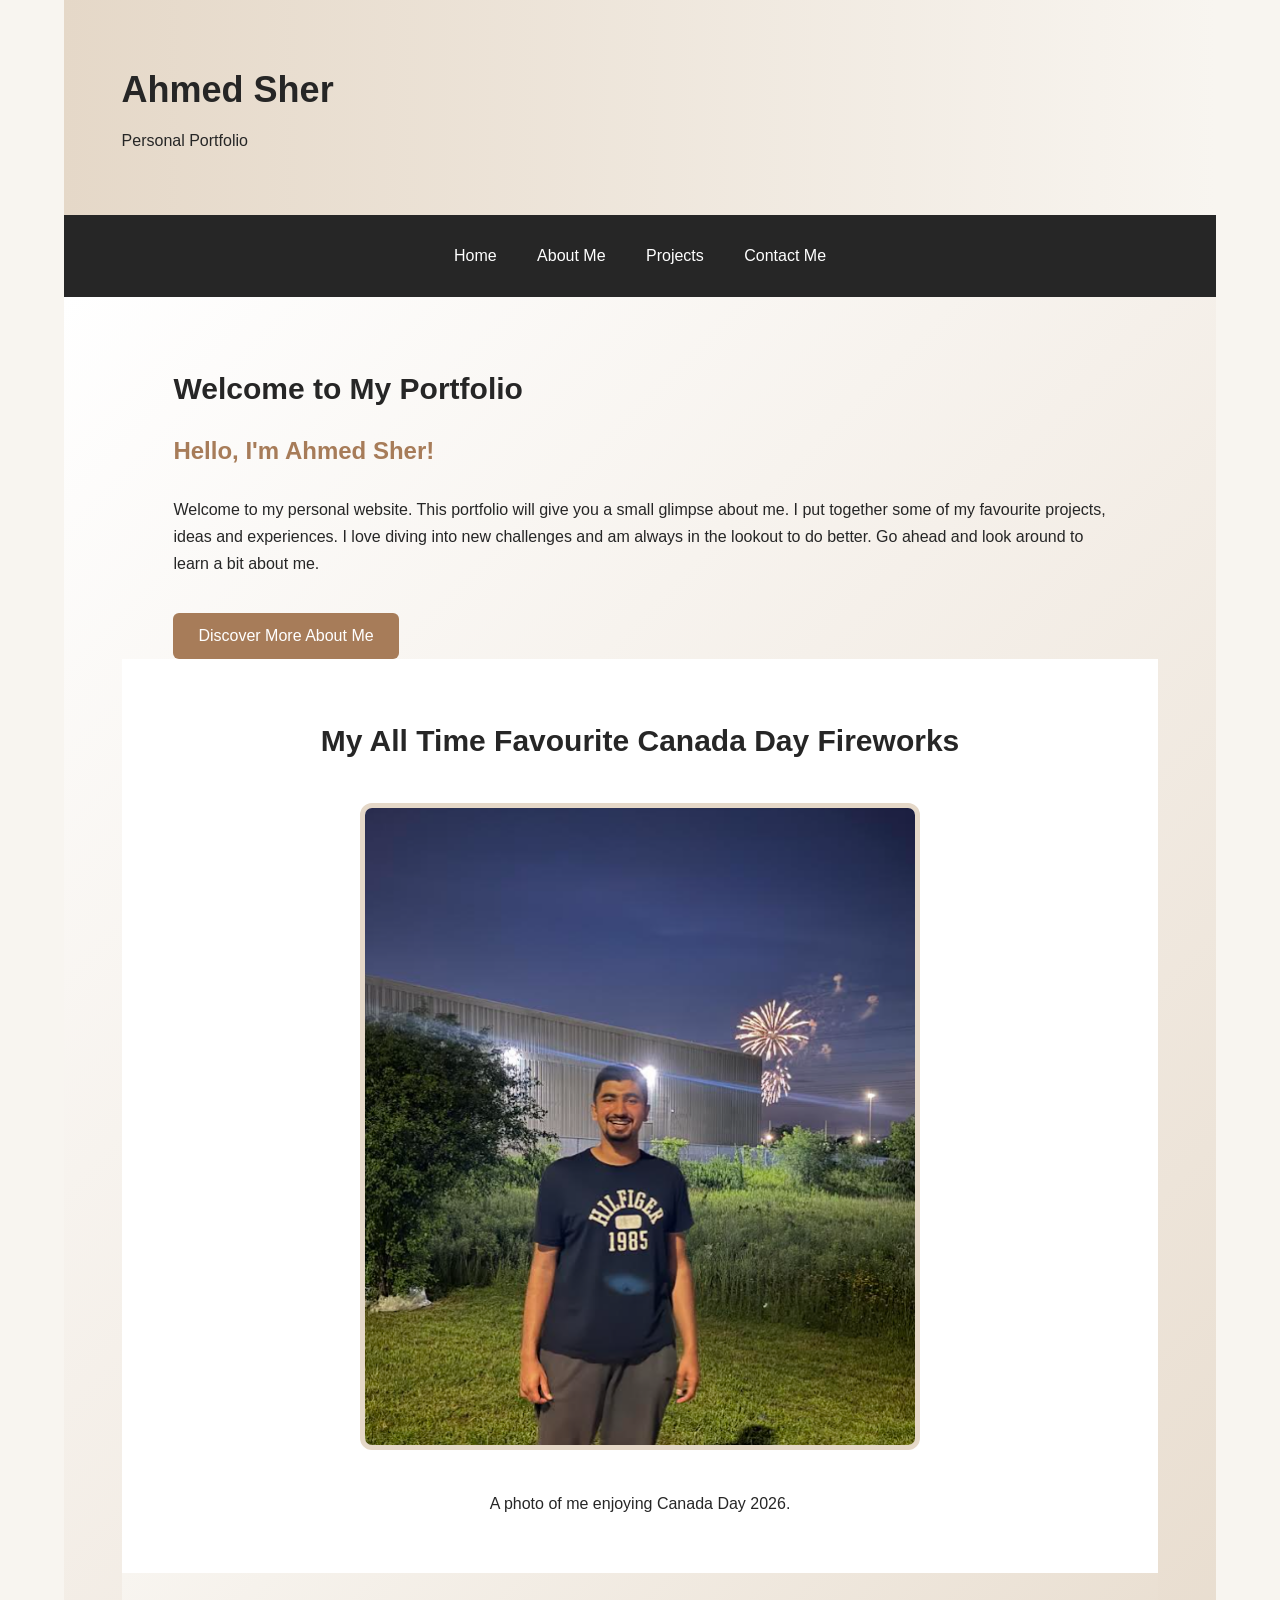
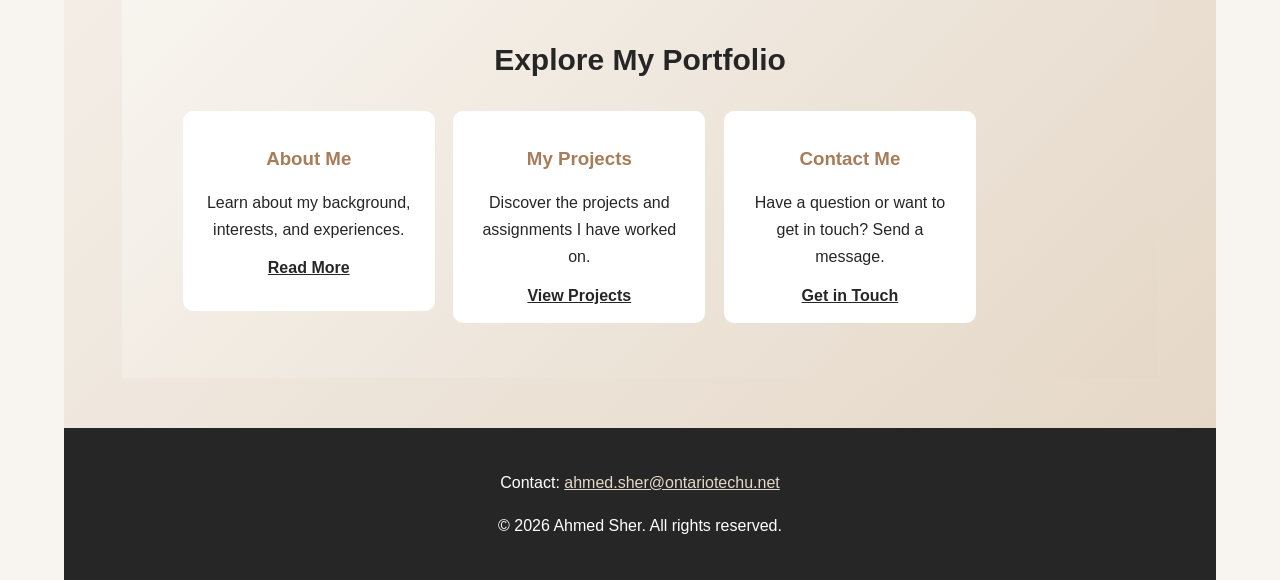
<file: index.html>
<!DOCTYPE html>
<html lang="en">
<head>
    <meta charset="UTF-8">
    <meta name="viewport" content="width=device-width, initial-scale=1.0">
    <title>Ahmed Sher | Home</title>
    <link rel="stylesheet" href="style.css">
    <link rel="stylesheet" href="desktop.css" media="(min-width: 1025px)">
    <link rel="stylesheet" href="tablet.css" media="(min-width: 601px) and (max-width: 1024px)">
    <link rel="stylesheet" href="mobile.css" media="(max-width: 600px)">
</head>

<body>
    <div id="wrapper">

        <header id="banner">
            <h1>Ahmed Sher</h1>
            <p>Personal Portfolio</p>
        </header>

        <nav>
            <a href="index.html">Home</a>
            <a href="about.html">About Me</a>
            <a href="project.html">Projects</a>
            <a href="contact.html">Contact Me</a>
        </nav>

        <main>
            <article id="welcome">
                <h2>Welcome to My Portfolio</h2>

                <p class="intro-text">
                    Hello, I'm Ahmed Sher!
                </p>

                <p>
                    Welcome to my personal website.
                    This portfolio will give you a small glimpse about me. I put together some of my favourite projects, ideas and experiences. I love diving into new challenges and am always in the lookout to do better. Go ahead and look around to learn a bit about me.
                </p>

                <a href="about.html" class="button">
                    Discover More About Me
                </a>
            </article>

            <section id="photo-section">
                <h2>My All Time Favourite Canada Day Fireworks</h2>

                <img src="ahmed-fireworks.png"
                     alt="Ahmed Sher outdoors with fireworks in the background"
                     class="home-photo">

                <p>
                 A photo of me enjoying Canada Day 2026.   
                </p>
            </section>

            <section id="explore">
                <h2>Explore My Portfolio</h2>

                <div class="explore-box">
                    <h3>About Me</h3>
                    <p>
                        Learn about my background,
                        interests, and experiences.
                    </p>
                    <a href="about.html">Read More</a>
                </div>

                <div class="explore-box">
                    <h3>My Projects</h3>
                    <p>
                        Discover the projects and
                        assignments I have worked on.
                    </p>
                    <a href="project.html">View Projects</a>
                </div>

                <div class="explore-box">
                    <h3>Contact Me</h3>
                    <p>
                        Have a question or want to
                        get in touch? Send a message.
                    </p>
                    <a href="contact.html">Get in Touch</a>
                </div>

                <div class="clear"></div>
            </section>
        </main>

        <footer>
            <p>
                Contact:
                <a href="mailto:ahmed.sher@ontariotechu.net">
                    ahmed.sher@ontariotechu.net
                </a>
            </p>

            <p>
                &copy; 2026 Ahmed Sher.
                All rights reserved.
            </p>
        </footer>

    </div>
</body>
</html>
</file>
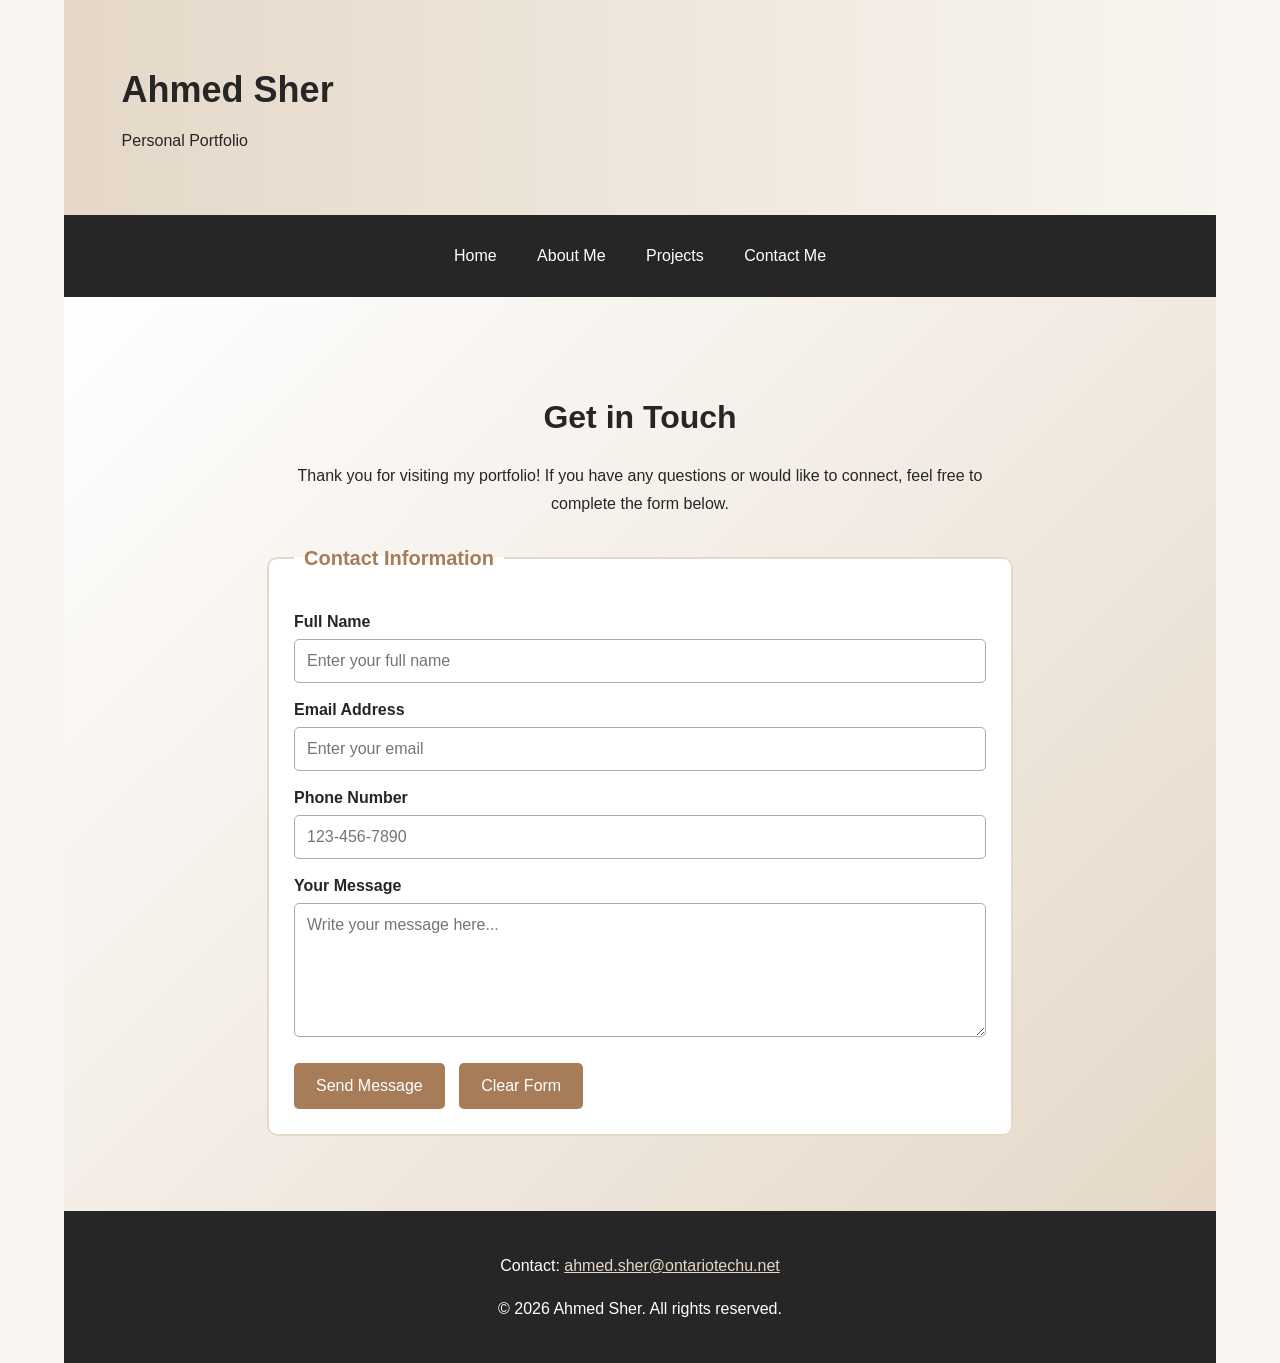
<file: contact.html>
<!DOCTYPE html>
<html lang="en">
<head>
    <meta charset="UTF-8">
    <meta name="viewport" content="width=device-width, initial-scale=1.0">
    <title>Ahmed Sher | Contact Me</title>
    <link rel="stylesheet" href="style.css">
    <link rel="stylesheet" href="desktop.css" media="(min-width: 1025px)">
    <link rel="stylesheet" href="tablet.css" media="(min-width: 601px) and (max-width: 1024px)">
    <link rel="stylesheet" href="mobile.css" media="(max-width: 600px)">
</head>

<body>
    <div id="wrapper">

        <header id="banner">
            <h1>Ahmed Sher</h1>
            <p>Personal Portfolio</p>
        </header>

        <nav>
            <a href="index.html">Home</a>
            <a href="about.html">About Me</a>
            <a href="project.html">Projects</a>
            <a href="contact.html">Contact Me</a>
        </nav>

        <main>
            <section id="contact">
                <h2>Get in Touch</h2>

                <p>
                    Thank you for visiting my portfolio!
                    If you have any questions or would
                    like to connect, feel free to
                    complete the form below.
                </p>

                <form action="mailto:ahmed.sher@ontariotechu.net"
                      method="post"
                      enctype="text/plain">

                    <fieldset>
                        <legend>Contact Information</legend>

                        <label for="fullname">Full Name</label>
                        <input type="text"
                               id="fullname"
                               name="fullname"
                               placeholder="Enter your full name"
                               required
                               minlength="2">

                        <label for="email">Email Address</label>
                        <input type="email"
                               id="email"
                               name="email"
                               placeholder="Enter your email"
                               required>

                        <label for="phone">Phone Number</label>
                        <input type="tel"
                               id="phone"
                               name="phone"
                               placeholder="123-456-7890"
                               pattern="[0-9]{3}-[0-9]{3}-[0-9]{4}"
                               title="Use the format 123-456-7890"
                               required>

                        <label for="comments">Your Message</label>
                        <textarea id="comments"
                                  name="comments"
                                  rows="6"
                                  placeholder="Write your message here..."
                                  required
                                  minlength="10"></textarea>

                        <input type="submit" value="Send Message">
                        <input type="reset" value="Clear Form">

                    </fieldset>
                </form>
            </section>
        </main>

        <footer>
            <p>
                Contact:
                <a href="mailto:ahmed.sher@ontariotechu.net">
                    ahmed.sher@ontariotechu.net
                </a>
            </p>

            <p>&copy; 2026 Ahmed Sher. All rights reserved.</p>
        </footer>

    </div>
</body>
</html>
</file>
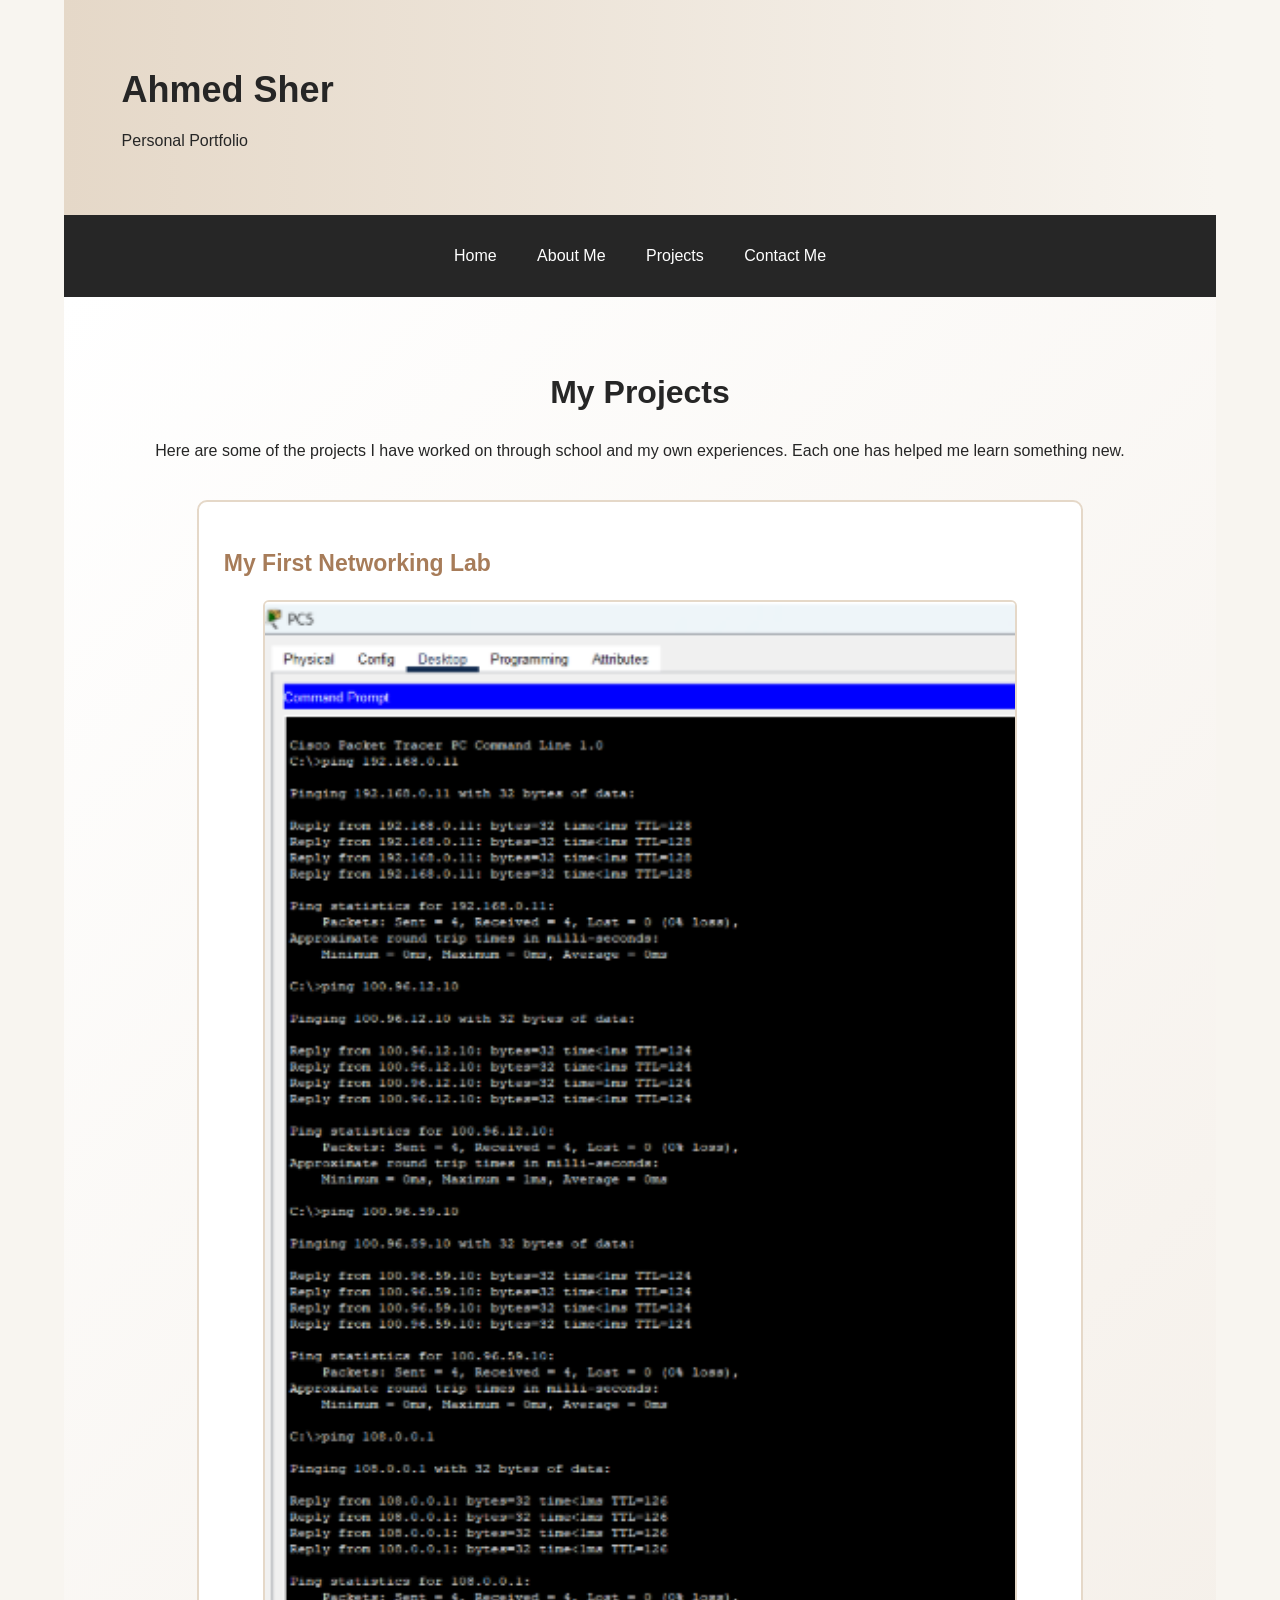
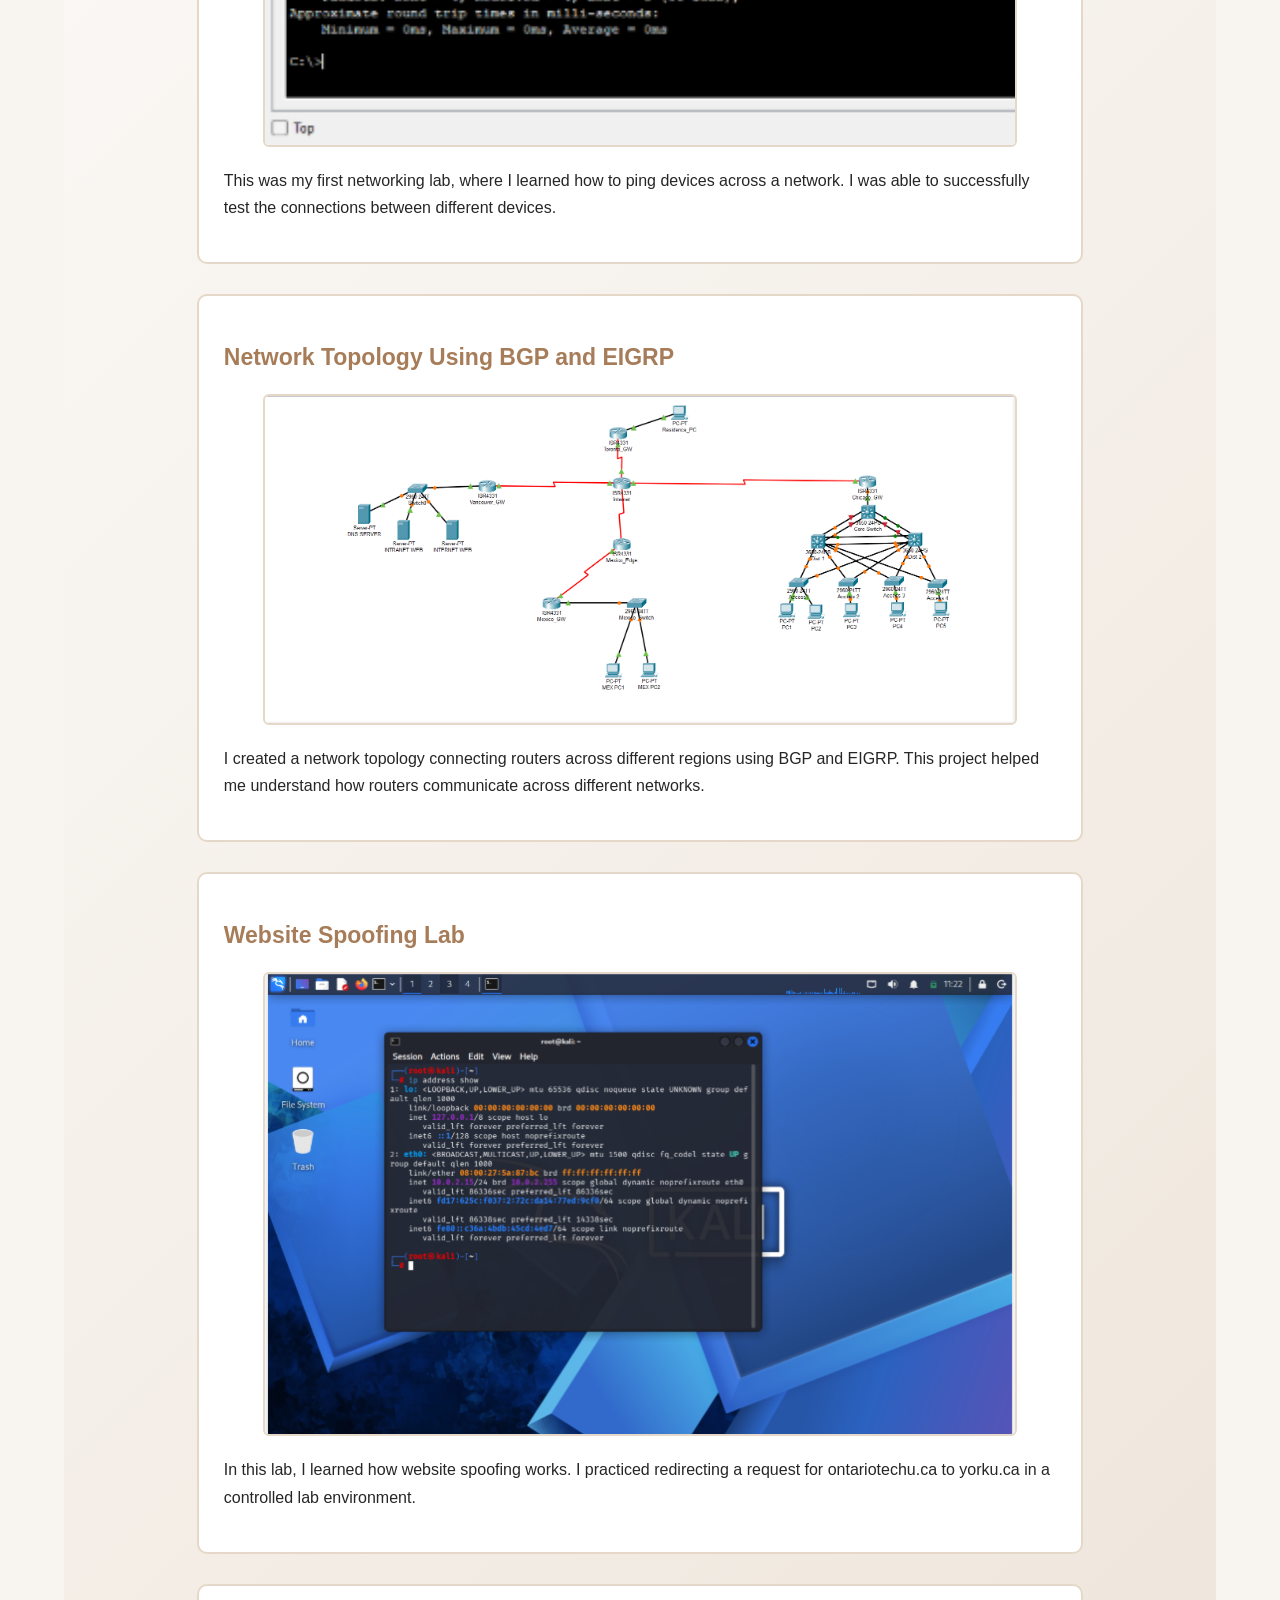
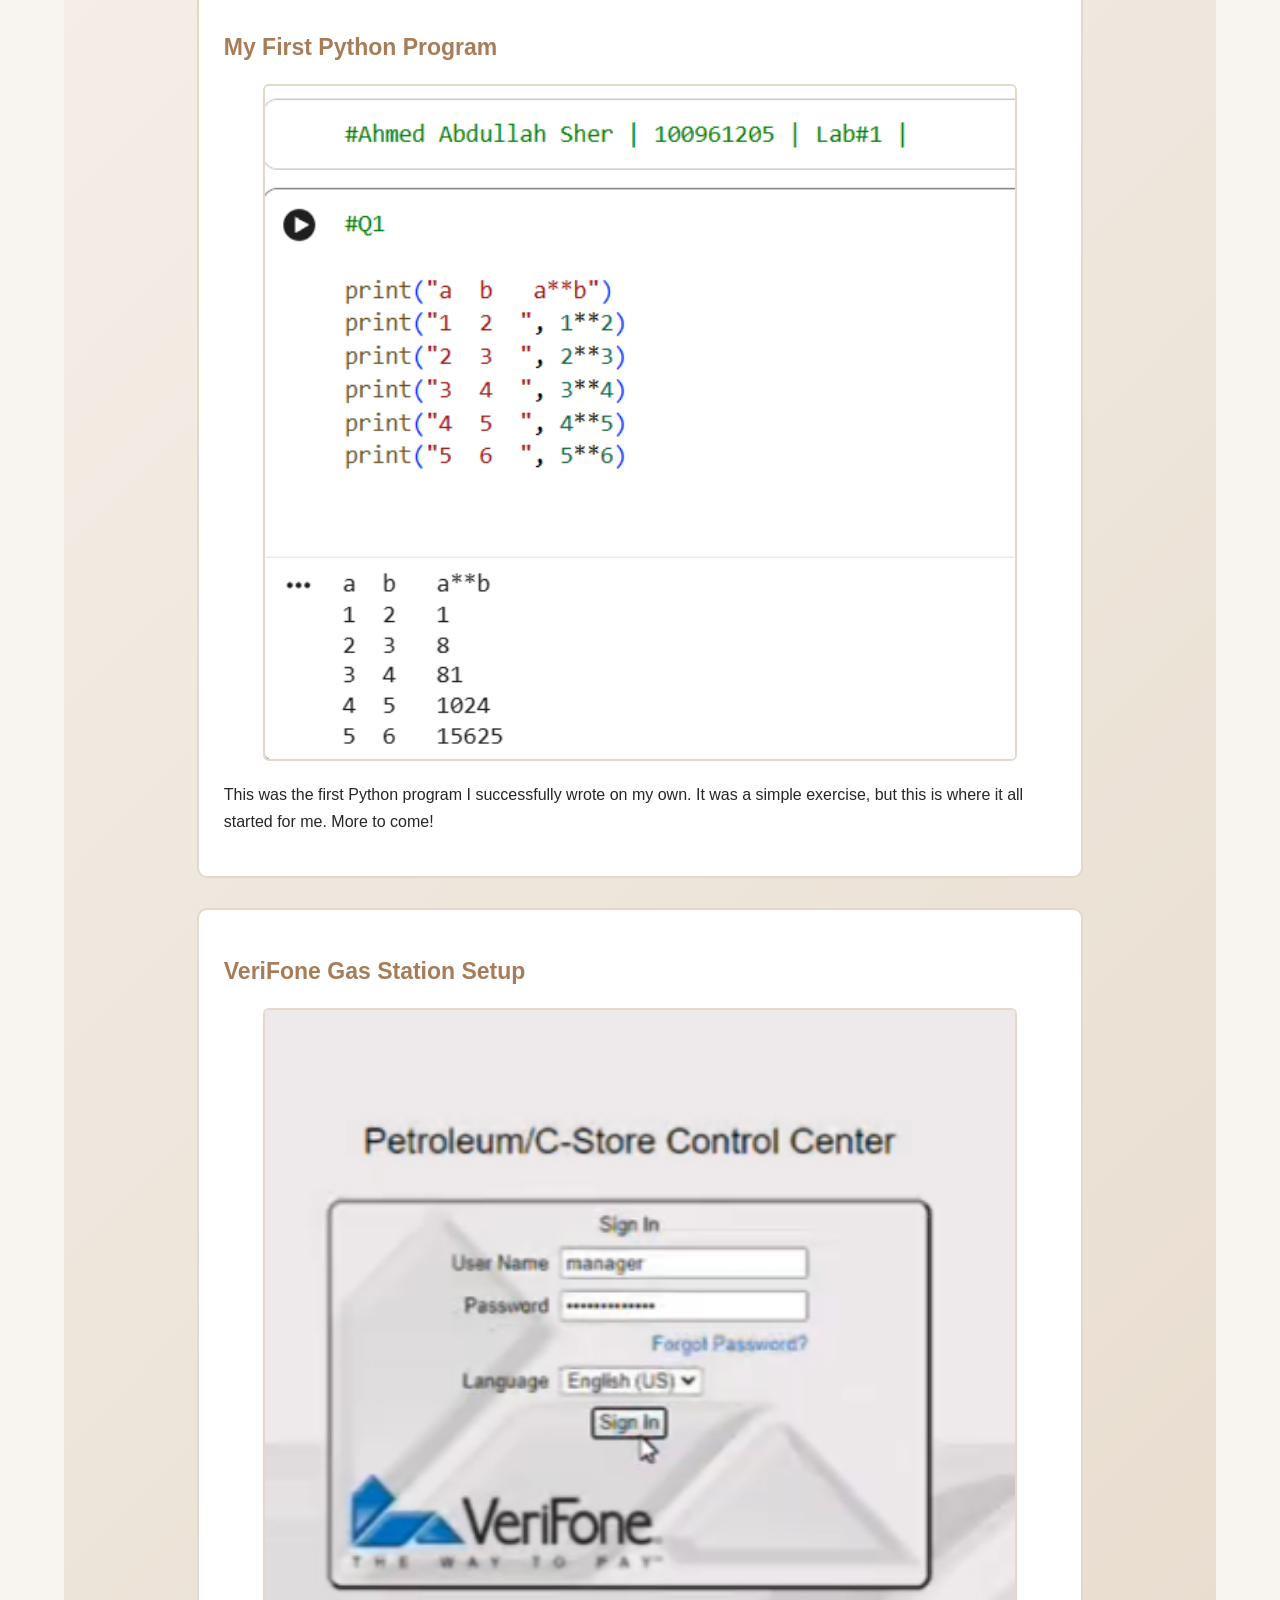
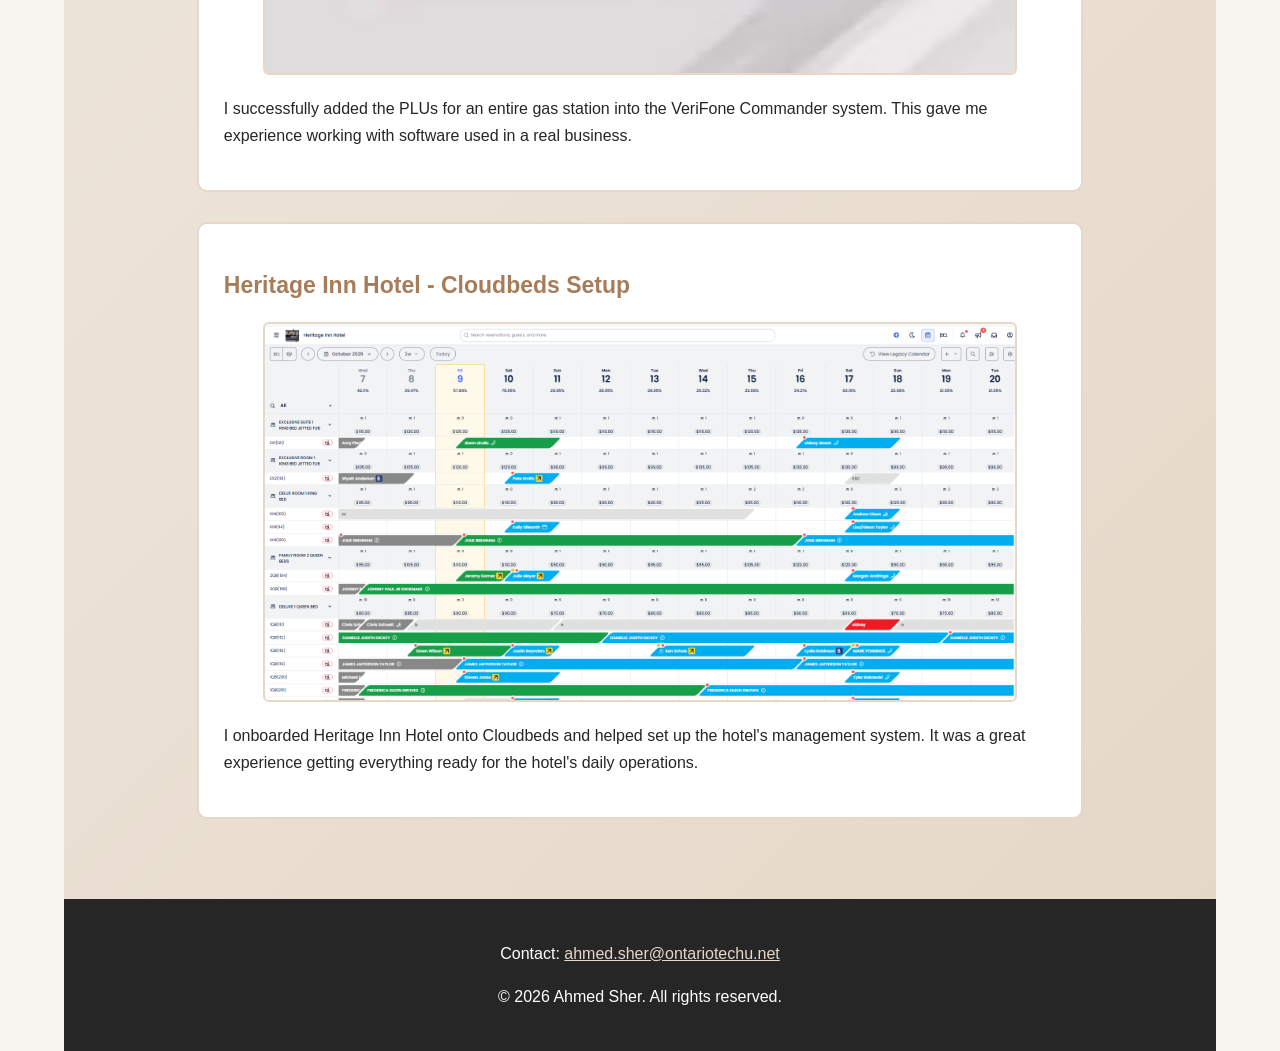
<file: project.html>
<!DOCTYPE html>
<html lang="en">

<head>
    <meta charset="UTF-8">
    <meta name="viewport" content="width=device-width, initial-scale=1.0">

    <title>Ahmed Sher | My Projects</title>

    <link rel="stylesheet" href="style.css">
    <link rel="stylesheet" href="desktop.css" media="(min-width: 1025px)">
    <link rel="stylesheet" href="tablet.css" media="(min-width: 601px) and (max-width: 1024px)">
    <link rel="stylesheet" href="mobile.css" media="(max-width: 600px)">
</head>

<body>
    <div id="wrapper">

        <!-- Website header -->
        <header id="banner">
            <h1>Ahmed Sher</h1>
            <p>Personal Portfolio</p>
        </header>

        <!-- Navigation -->
        <nav>
            <a href="index.html">Home</a>
            <a href="about.html">About Me</a>
            <a href="project.html">Projects</a>
            <a href="contact.html">Contact Me</a>
        </nav>

        <main>
            <section id="projects">

                <h2>My Projects</h2>

                <p>
                    Here are some of the projects I have
                    worked on through school and my own
                    experiences. Each one has helped me
                    learn something new.
                </p>

                <!-- Project 4 is displayed first -->
                <article class="project-box">
                    <h3>My First Networking Lab</h3>

                    <img src="Ahmed-project-4.png"
                         alt="Ping test results from my networking lab"
                         class="project-photo">

                    <p>
                        This was my first networking lab,
                        where I learned how to ping devices
                        across a network. I was able to
                        successfully test the connections
                        between different devices.
                    </p>
                </article>

                <!-- Network topology project -->
                <article class="project-box">
                    <h3>Network Topology Using BGP and EIGRP</h3>

                    <img src="Ahmed-project-1.png"
                         alt="Network topology connecting routers in different regions"
                         class="project-photo">

                    <p>
                        I created a network topology connecting
                        routers across different regions using
                        BGP and EIGRP. This project helped me
                        understand how routers communicate
                        across different networks.
                    </p>
                </article>

                <!-- Website spoofing lab -->
                <article class="project-box">
                    <h3>Website Spoofing Lab</h3>

                    <img src="Ahmed-project-2.png"
                         alt="Kali Linux terminal used during my security lab"
                         class="project-photo">

                    <p>
                        In this lab, I learned how website
                        spoofing works. I practiced redirecting
                        a request for ontariotechu.ca to
                        yorku.ca in a controlled lab
                        environment.
                    </p>
                </article>

                <!-- Python project -->
                <article class="project-box">
                    <h3>My First Python Program</h3>

                    <img src="Ahmed-project-3.png"
                         alt="My first Python code and its output"
                         class="project-photo">

                    <p>
                        This was the first Python program
                        I successfully wrote on my own.
                        It was a simple exercise, but
                        this is where it all started
                        for me. More to come!
                    </p>
                </article>

                <!-- VeriFone project -->
                <article class="project-box">
                    <h3>VeriFone Gas Station Setup</h3>

                    <img src="Ahmed-project-5.png"
                         alt="VeriFone Commander system"
                         class="project-photo">

                    <p>
                        I successfully added the PLUs for
                        an entire gas station into the
                        VeriFone Commander system.
                        This gave me experience working
                        with software used in a real
                        business.
                    </p>
                </article>

                <!-- Cloudbeds project -->
                <article class="project-box">
                    <h3>Heritage Inn Hotel - Cloudbeds Setup</h3>

                    <img src="Ahmed-project-6.png"
                         alt="Heritage Inn Hotel reservation calendar in Cloudbeds"
                         class="project-photo">

                    <p>
                        I onboarded Heritage Inn Hotel
                        onto Cloudbeds and helped set up
                        the hotel's management system.
                        It was a great experience getting
                        everything ready for the hotel's
                        daily operations.
                    </p>
                </article>

            </section>
        </main>

        <!-- Footer -->
        <footer>
            <p>
                Contact:
                <a href="mailto:ahmed.sher@ontariotechu.net">
                    ahmed.sher@ontariotechu.net
                </a>
            </p>

            <p>&copy; 2026 Ahmed Sher. All rights reserved.</p>
        </footer>

    </div>
</body>
</html>
</file>
<file: style.css>
@charset "UTF-8";

body {
    margin: 0;
    padding: 0;
    background-color: #F8F5F0;
    color: #262626;
    font-family: Arial, Helvetica, sans-serif;
}

#wrapper {
    width: 90%;
    max-width: 1200px;
    margin: auto;
}

#banner {
    padding: 45px 5%;
    background: linear-gradient(to right, #E5D8C8, #F8F5F0);
}

#banner h1 {
    font-size: 36px;
    margin-bottom: 10px;
}

nav {
    background-color: #262626;
    padding: 20px;
    text-align: center;
}

nav a {
    color: white;
    text-decoration: none;
    padding: 12px;
    display: inline-block;
}

nav a:hover {
    color: #E5D8C8;
    transform: scale(1.05);
}

main {
    min-height: 350px;
    padding: 50px 5%;
    background: linear-gradient(135deg, #FFFFFF, #E5D8C8);
}

article {
    width: 90%;
    margin: auto;
}

h2 {
    font-size: 30px;
}

p {
    line-height: 1.7;
}

footer {
    background-color: #262626;
    color: white;
    text-align: center;
    padding: 25px;
}


.intro-text {
    font-size: 24px;
    font-weight: bold;
    color: #A77C59;
}

.button {
    display: inline-block;
    padding: 14px 25px;
    margin-top: 20px;
    background-color: #A77C59;
    color: white;
    text-decoration: none;
    border-radius: 6px;
}

.button:hover {
    background-color: #262626;
    transform: scale(1.05);
}

#photo-section {
    text-align: center;
    padding: 40px 5%;
    background-color: #FFFFFF;
}

.home-photo {
    width: 65%;
    max-width: 550px;
    height: auto;
    border: 5px solid #E5D8C8;
    border-radius: 12px;
    margin: 20px auto;
}

.home-photo:hover {
    transform: scale(1.03);
    transition: transform 0.3s;
}

#explore {
    padding: 45px 5%;
    background: linear-gradient(135deg, #F8F5F0, #E5D8C8);
    text-align: center;
}

.explore-box {
    width: 27%;
    float: left;
    margin: 1%;
    padding: 2%;
    background-color: #FFFFFF;
    border-radius: 10px;
    min-height: 200px;
}

.explore-box h3 {
    color: #A77C59;
}

.explore-box a {
    color: #262626;
    font-weight: bold;
}

.clear {
    clear: both;
}


.profile-photo {
    width: 45%;
    max-width: 350px;
    height: auto;
    display: block;
    margin: 25px auto;
    border: 4px solid #E5D8C8;
    border-radius: 12px;
}

.profile-photo:hover {
    transform: scale(1.03);
    transition: transform 0.3s;
}

.intro-video {
    width: 100%;
    max-width: 650px;
    height: auto;
    display: block;
    margin: 25px auto;
    border: 4px solid #E5D8C8;
    border-radius: 12px;
}

#about h3 {
    color: #A77C59;
    font-size: 24px;
}

footer a {
    color: #E5D8C8;
}


#contact {
    width: 85%;
    max-width: 750px;
    margin: auto;
    padding: 25px 0;
}

#contact h2 {
    text-align: center;
    font-size: 32px;
    color: #262626;
}

#contact > p {
    text-align: center;
    margin-bottom: 30px;
}

fieldset {
    background-color: #FFFFFF;
    border: 2px solid #E5D8C8;
    border-radius: 10px;
    padding: 25px;
}

legend {
    font-size: 20px;
    font-weight: bold;
    color: #A77C59;
    padding: 0 10px;
}

#contact label {
    display: block;
    font-weight: bold;
    margin-top: 18px;
    margin-bottom: 8px;
}

#contact input[type="text"],
#contact input[type="email"],
#contact input[type="tel"],
#contact textarea {
    width: 100%;
    box-sizing: border-box;
    padding: 12px;
    border: 1px solid #B8A999;
    border-radius: 5px;
    font-family: Arial, Helvetica, sans-serif;
    font-size: 16px;
}

#contact input:focus,
#contact textarea:focus {
    outline: 2px solid #A77C59;
    outline-offset: 2px;
}

#contact input[type="submit"],
#contact input[type="reset"] {
    background-color: #A77C59;
    color: white;
    border: none;
    padding: 14px 22px;
    margin-top: 22px;
    margin-right: 10px;
    border-radius: 5px;
    font-size: 16px;
    cursor: pointer;
}

#contact input[type="submit"]:hover,
#contact input[type="reset"]:hover {
    background-color: #262626;
}


/* Projects page heading and introduction */
#projects {
    width: 95%;
    margin: 0 auto;
}

#projects h2 {
    text-align: center;
    font-size: 32px;
}

#projects > p {
    text-align: center;
    margin-bottom: 35px;
}

/* Each project has its own box */
.project-box {
    background-color: #FFFFFF;
    border: 2px solid #E5D8C8;
    border-radius: 10px;
    padding: 25px;
    margin-bottom: 30px;
    box-sizing: border-box;
}

.project-box h3 {
    color: #A77C59;
    font-size: 23px;
}

/* Make project images responsive */
.project-photo {
    display: block;
    width: 100%;
    max-width: 750px;
    height: auto;
    margin: 20px auto;
    border: 2px solid #E5D8C8;
    border-radius: 6px;
}

/* Project descriptions */
.project-box p {
    color: #262626;
    line-height: 1.7;
}

/* Simple CSS3 hover effect */
.project-box:hover {
    border-color: #A77C59;
    transform: translateY(-4px);
    transition: transform 0.3s;
}
</file>
<file: desktop.css>
@charset "UTF-8";

/* Desktop screens: 1025px and wider */

#wrapper {
    width: 90%;
    max-width: 1200px;
    margin: 0 auto;
}

#banner {
    padding: 45px 5%;
}

#banner h1 {
    font-size: 36px;
}

/* Navigation across the top */
nav a {
    display: inline-block;
    padding: 12px 18px;
}

/* Homepage boxes appear side by side */
.explore-box {
    float: left;
    width: 27%;
    margin: 1%;
    padding: 2%;
    box-sizing: border-box;
}

/* Images resize within their containers */
.home-photo {
    width: 65%;
    max-width: 550px;
}

.profile-photo {
    width: 45%;
    max-width: 350px;
}

.project-photo {
    width: 100%;
    max-width: 750px;
}

.intro-video {
    width: 100%;
    max-width: 650px;
}
</file>
<file: tablet.css>
@charset "UTF-8";

/* Tablet screens: 601px to 1024px */

#wrapper {
    width: 95%;
    margin: 0 auto;
}

#banner {
    padding: 30px 4%;
}

#banner h1 {
    font-size: 30px;
}

nav {
    padding: 12px;
    text-align: center;
}

nav a {
    display: inline-block;
    padding: 10px;
    font-size: 15px;
}

main {
    padding: 30px 4%;
}

/* Stack homepage boxes vertically */
.explore-box {
    float: none;
    width: 85%;
    min-height: 0;
    margin: 15px auto;
    padding: 20px;
    box-sizing: border-box;
}

.home-photo {
    width: 80%;
    max-width: 550px;
}

.profile-photo {
    width: 55%;
    max-width: 350px;
}

.project-photo {
    width: 100%;
    height: auto;
}

.intro-video {
    width: 100%;
    height: auto;
}

#contact {
    width: 95%;
}
</file>
<file: mobile.css>
@charset "UTF-8";

/* Mobile screens: 600px and smaller */

#wrapper {
    width: 100%;
    margin: 0;
}

#banner {
    padding: 25px 5%;
    text-align: center;
}

#banner h1 {
    font-size: 26px;
}

#banner p {
    font-size: 14px;
}

/* Stack navigation links vertically */
nav {
    padding: 10px;
}

nav a {
    display: block;
    padding: 12px;
    border-bottom: 1px solid #E5D8C8;
}

main {
    padding: 20px 5%;
}

h2 {
    font-size: 24px;
}

p {
    font-size: 15px;
}

/* Stack homepage boxes vertically */
.explore-box {
    float: none;
    width: 100%;
    min-height: 0;
    margin: 15px 0;
    padding: 20px;
    box-sizing: border-box;
}

/* Make photos fit smaller screens */
.home-photo {
    width: 100%;
    height: auto;
    box-sizing: border-box;
}

.profile-photo {
    width: 80%;
    height: auto;
}

.project-photo {
    width: 100%;
    height: auto;
}

/* Make the video fit the phone screen */
.intro-video {
    width: 100%;
    height: auto;
    box-sizing: border-box;
}

/* Contact form on mobile */
#contact {
    width: 100%;
}

fieldset {
    padding: 15px;
}

#contact input[type="submit"],
#contact input[type="reset"] {
    width: 100%;
    margin-right: 0;
}

/* Footer on mobile */
footer {
    padding: 20px 10px;
    font-size: 14px;
}
</file>
